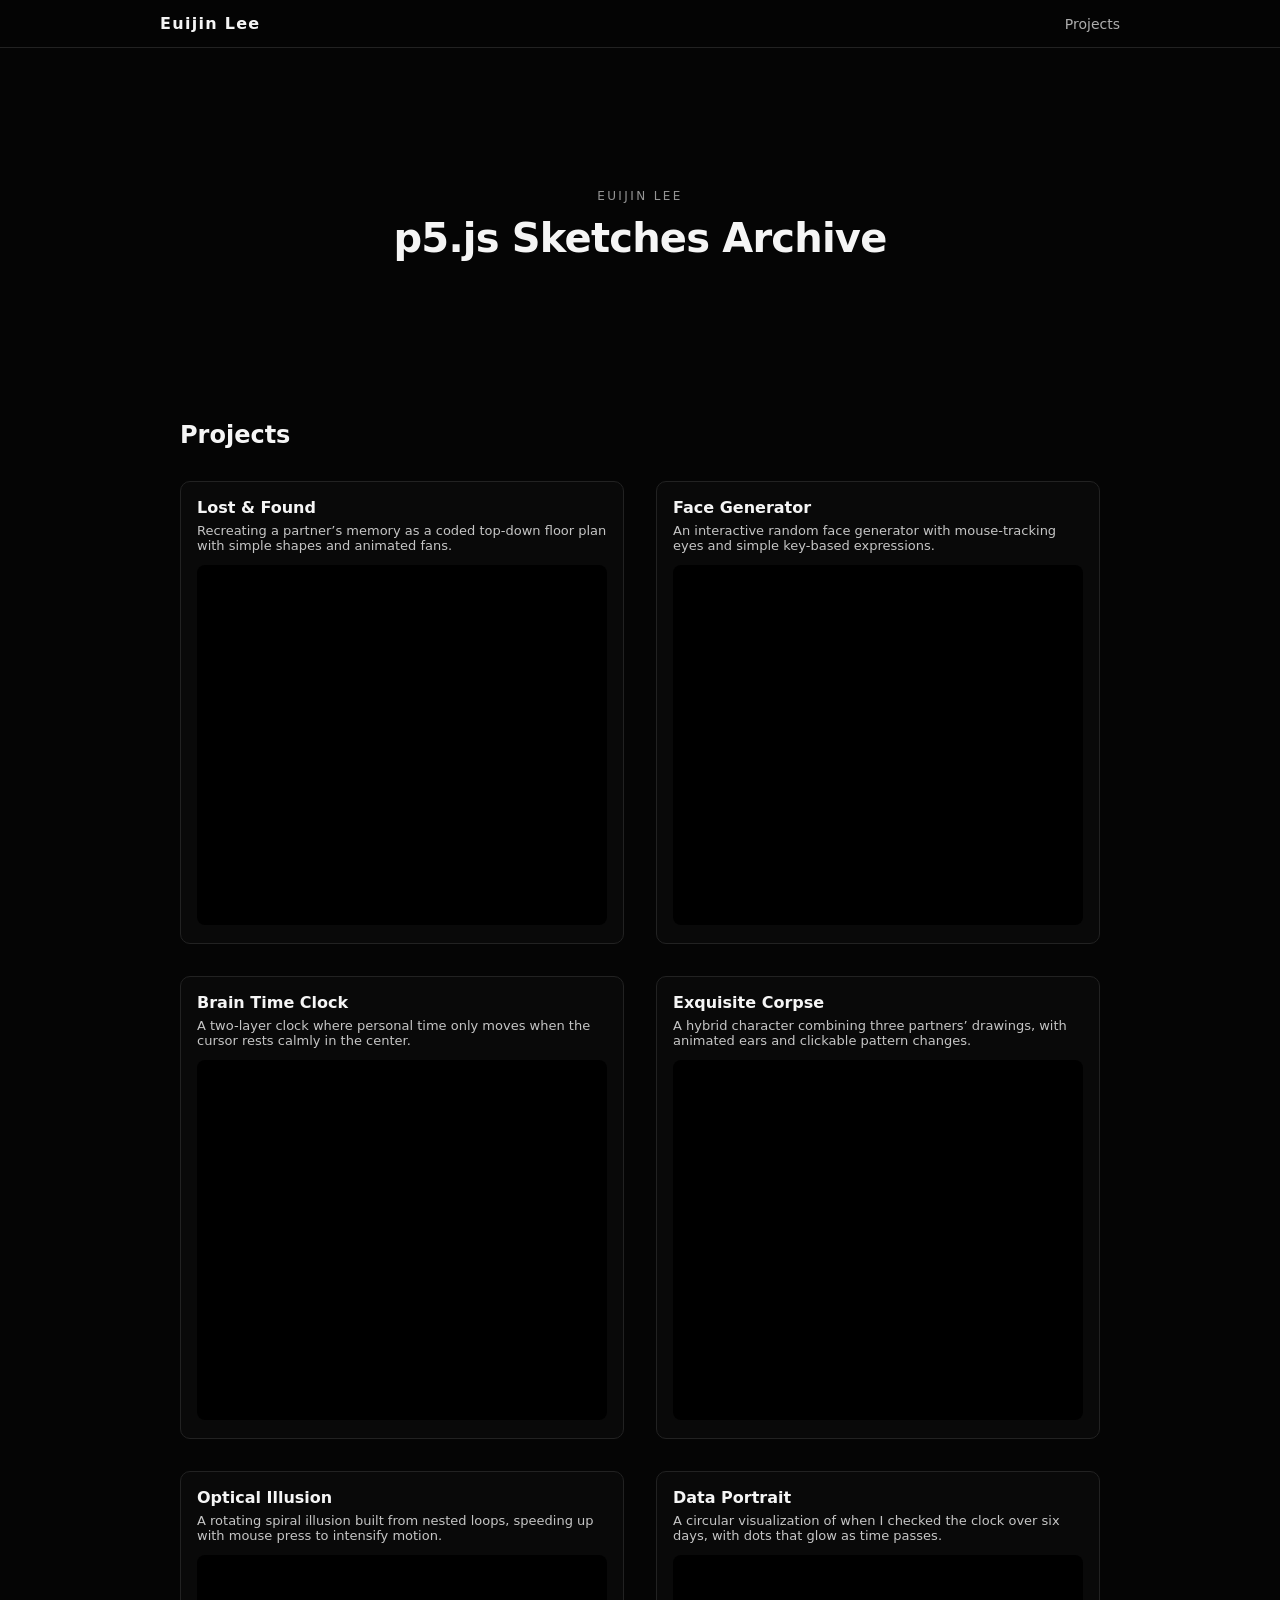
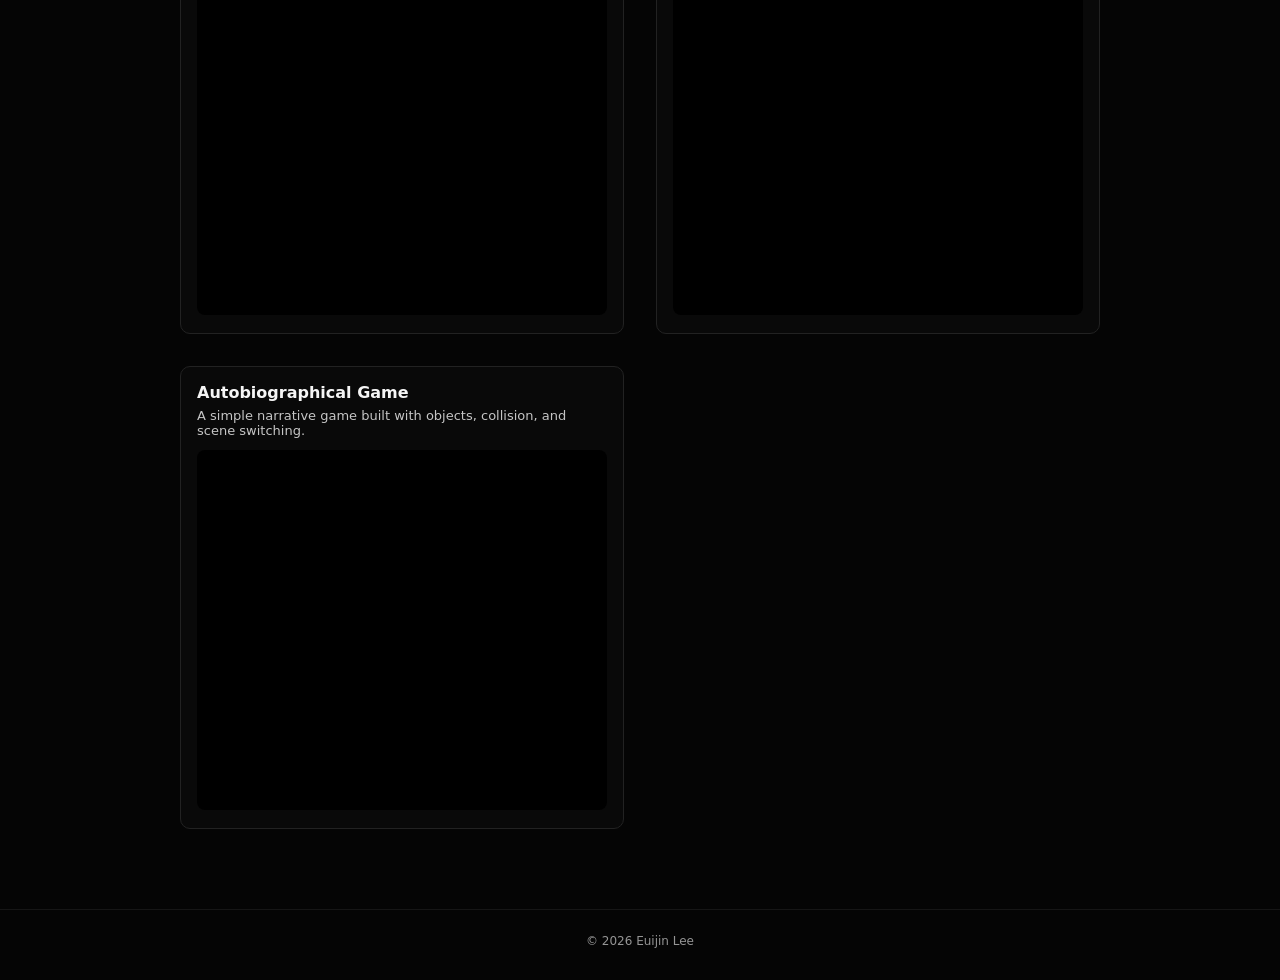
<file: index.html>
<!DOCTYPE html>
<html lang="en">
<head>
    <meta charset="UTF-8" />
    <meta name="viewport" content="width=device-width, initial-scale=1.0" />
    <title>p5.js Sketches | Euijin Lee</title>
    <link rel="stylesheet" href="styles.css" />

    <style>
        .project-card {
            cursor: pointer;
            position: relative;
        }

        .project-card iframe {
            pointer-events: auto;
            z-index: 5;
            position: relative;
        }

        .project-card::after {
            content: "";
            position: absolute;
            inset: 0;
            z-index: 1;
        }

        .sketch-embed {
            position: relative;
            z-index: 10;
        }

        .sketch-embed iframe {
            position: relative;
            z-index: 20;
        }
    </style>
</head>

<body>
    <!-- NAVIGATION -->
    <header class="top-nav">
        <div class="nav-inner">
            <div class="nav-logo">Euijin Lee</div>
            <nav class="nav-links">
                <a href="#projects">Projects</a>
            </nav>
        </div>
    </header>

    <main>
        <!-- HERO -->
        <section class="hero">
            <div class="hero-text">
                <p class="hero-label">Euijin Lee</p>
                <h1>p5.js Sketches Archive</h1>
            </div>
        </section>

        <!-- PROJECTS -->
        <section id="projects" class="section">
            <h2>Projects</h2>

            <div class="project-grid">

                <!-- PROJECT 1 -->
                <div class="project-card" data-link="project1.html">
                    
                    <h3>Lost & Found</h3>
                    <p>Recreating a partner’s memory as a coded top-down floor plan with simple shapes and animated fans.</p>
                    <div class="sketch-embed">
                        <iframe src="https://editor.p5js.org/leeeuij/full/jVUZoj_84"
                                width="100%" height="360" style="border:0;"></iframe>
                    </div>
                </div>

                <!-- PROJECT 2 -->
                <div class="project-card" data-link="project2.html">
                    
                    <h3>Face Generator</h3>
                    <p>An interactive random face generator with mouse-tracking eyes and simple key-based expressions.</p>
                    <div class="sketch-embed">
                        <iframe src="https://editor.p5js.org/leeeuij/full/nh2UfPcN7"
                                width="100%" height="360" style="border:0;"></iframe>
                    </div>
                </div>

                <!-- PROJECT 3 -->
                <div class="project-card" data-link="project3.html">
                    
                    <h3>Brain Time Clock</h3>
                    <p>A two-layer clock where personal time only moves when the cursor rests calmly in the center.</p>
                    <div class="sketch-embed">
                        <iframe src="https://editor.p5js.org/leeeuij/full/_El29lXCB"
                                width="100%" height="360" style="border:0;"></iframe>
                    </div>
                </div>

                <!-- PROJECT 4 -->
                <div class="project-card" data-link="project4.html">
                   
                    <h3>Exquisite Corpse</h3>
                    <p>A hybrid character combining three partners’ drawings, with animated ears and clickable pattern changes.</p>
                    <div class="sketch-embed">
                        <iframe src="https://editor.p5js.org/leeeuij/full/gsJTqck4U"
                                width="100%" height="360" style="border:0;"></iframe>
                    </div>
                </div>

                <!-- PROJECT 5 -->
                <div class="project-card" data-link="project5.html">
                    
                    <h3>Optical Illusion</h3>
                    <p>A rotating spiral illusion built from nested loops, speeding up with mouse press to intensify motion.</p>
                    <div class="sketch-embed">
                        <iframe src="https://editor.p5js.org/leeeuij/full/_M1pG_n-8"
                                width="100%" height="360" style="border:0;"></iframe>
                    </div>
                </div>

                <!-- PROJECT 6 -->
                <div class="project-card" data-link="project6.html">
                    
                    <h3>Data Portrait</h3>
                    <p>A circular visualization of when I checked the clock over six days, with dots that glow as time passes.</p>
                    <div class="sketch-embed">
                        <iframe src="https://editor.p5js.org/leeeuij/full/flRmSBU_j"
                                width="100%" height="360" style="border:0;"></iframe>
                    </div>
                </div>

                <!-- PROJECT 7 -->
                <div class="project-card" data-link="project7.html">
                    
                    <h3>Autobiographical Game</h3>
                    <p>A simple narrative game built with objects, collision, and scene switching.</p>
                    <div class="sketch-embed">
                        <iframe src="https://editor.p5js.org/leeeuij/full/vsJub7PW0"
                                width="100%" height="360" style="border:0;"></iframe>
                    </div>
                </div>

            </div>
        </section>

       
    </main>

    <!-- FOOTER -->
    <footer class="site-footer">
        <p>© 2026 Euijin Lee</p>
    </footer>

    <!-- Card click → navigate -->
    <script>
        document.querySelectorAll(".project-card").forEach(card => {
            card.addEventListener("click", e => {
                if (e.target.tagName === "IFRAME") return;
                const link = card.getAttribute("data-link");
                if (link) window.location.href = link;
            });
        });
    </script>

</body>
</html>
</file>
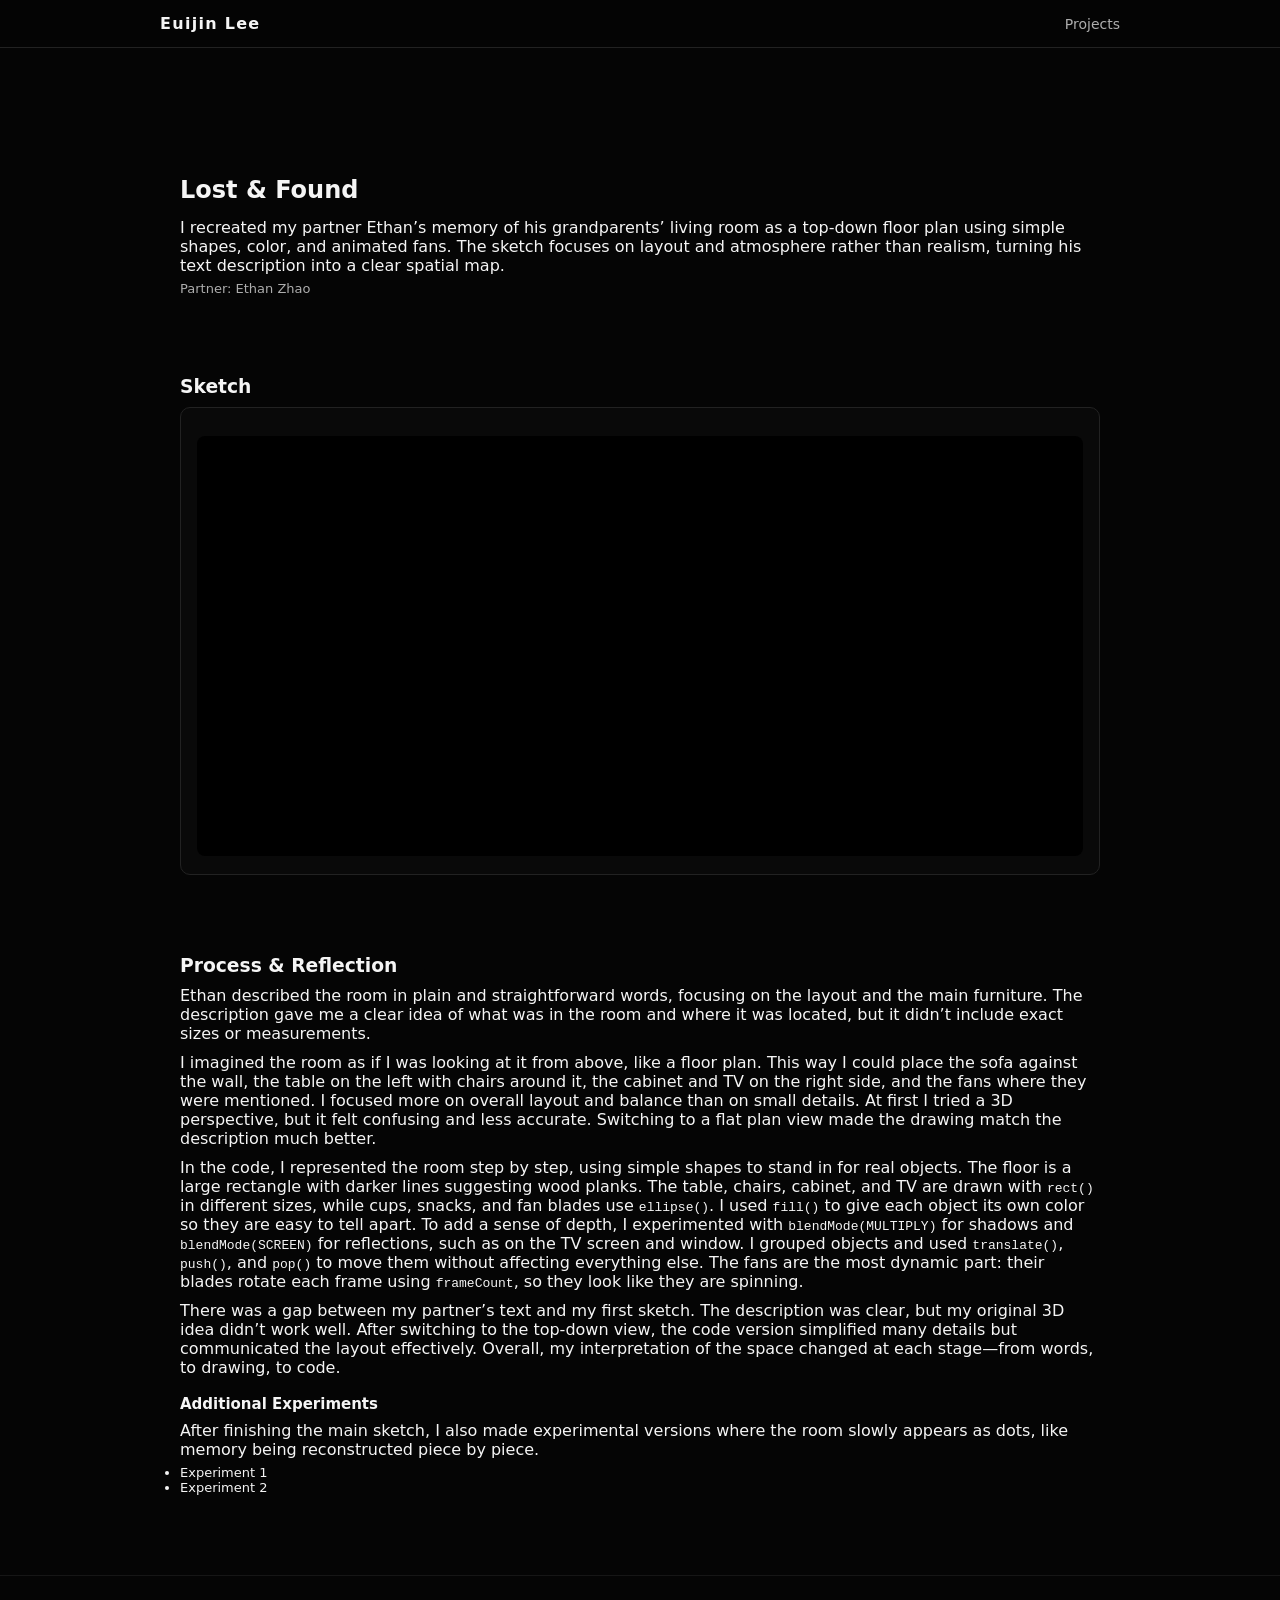
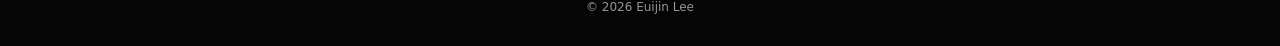
<file: project1.html>
<!DOCTYPE html>
<html lang="en">
<head>
    <meta charset="UTF-8" />
    <meta name="viewport" content="width=device-width, initial-scale=1.0" />
    <title>Lost & Found</title>
    <link rel="stylesheet" href="styles.css" />
</head>
<body>

<header class="top-nav">
    <div class="nav-inner">
        <div class="nav-logo"><a href="index.html">Euijin Lee</a></div>
        <nav class="nav-links">
            <a href="index.html#projects">Projects</a>
        </nav>
    </div>
</header>

<main style="max-width: 960px; margin: 0 auto; padding: 96px 20px 80px;">
    <section class="section">
        <h2>Lost &amp; Found</h2>
        <p style="margin-top: 10px;">
            I recreated my partner Ethan’s memory of his grandparents’ living room as a
            top-down floor plan using simple shapes, color, and animated fans.
            The sketch focuses on layout and atmosphere rather than realism,
            turning his text description into a clear spatial map.
        </p>
        <p style="margin-top: 6px; font-size: 13px; opacity: 0.7;">
            Partner: Ethan Zhao
        </p>
    </section>

    <section class="section">
        <h3>Sketch</h3>
        <div class="project-card" style="margin-top: 10px;">
            <div class="sketch-embed">
                <iframe
                    src="https://editor.p5js.org/leeeuij/full/jVUZoj_84"
                    width="100%"
                    height="420"
                    style="border:0;"
                    loading="lazy"
                ></iframe>
            </div>
        </div>
    </section>

    <section class="section">
        <h3>Process &amp; Reflection</h3>
        <p style="margin-top: 10px;">
            Ethan described the room in plain and straightforward words, focusing on the
            layout and the main furniture. The description gave me a clear idea of what
            was in the room and where it was located, but it didn’t include exact sizes
            or measurements.
        </p>
        <p style="margin-top: 10px;">
            I imagined the room as if I was looking at it from above, like a floor plan.
            This way I could place the sofa against the wall, the table on the left with
            chairs around it, the cabinet and TV on the right side, and the fans where
            they were mentioned. I focused more on overall layout and balance than on
            small details. At first I tried a 3D perspective, but it felt confusing and
            less accurate. Switching to a flat plan view made the drawing match the
            description much better.
        </p>
        <p style="margin-top: 10px;">
            In the code, I represented the room step by step, using simple shapes to
            stand in for real objects. The floor is a large rectangle with darker lines
            suggesting wood planks. The table, chairs, cabinet, and TV are drawn with
            <code>rect()</code> in different sizes, while cups, snacks, and fan blades use
            <code>ellipse()</code>. I used <code>fill()</code> to give each object its own
            color so they are easy to tell apart. To add a sense of depth, I experimented
            with <code>blendMode(MULTIPLY)</code> for shadows and
            <code>blendMode(SCREEN)</code> for reflections, such as on the TV screen and
            window. I grouped objects and used <code>translate()</code>, <code>push()</code>,
            and <code>pop()</code> to move them without affecting everything else. The fans
            are the most dynamic part: their blades rotate each frame using
            <code>frameCount</code>, so they look like they are spinning.
        </p>
        <p style="margin-top: 10px;">
            There was a gap between my partner’s text and my first sketch. The description
            was clear, but my original 3D idea didn’t work well. After switching to the
            top-down view, the code version simplified many details but communicated the
            layout effectively. Overall, my interpretation of the space changed at each
            stage—from words, to drawing, to code.
        </p>

        <h4 style="margin-top: 18px; font-size: 15px;">Additional Experiments</h4>
        <p style="margin-top: 8px;">
            After finishing the main sketch, I also made experimental versions where the
            room slowly appears as dots, like memory being reconstructed piece by piece.
        </p>
        <ul style="margin-top: 6px; font-size: 13px;">
            <li><a href="https://editor.p5js.org/leeeuij/sketches/uUq1wEbRc" target="_blank">Experiment 1</a></li>
            <li><a href="https://editor.p5js.org/leeeuij/sketches/yrrDZEitI" target="_blank">Experiment 2</a></li>
        </ul>
    </section>
</main>

<footer class="site-footer">
    <p>© 2026 Euijin Lee</p>
</footer>
</body>
</html>
</file>
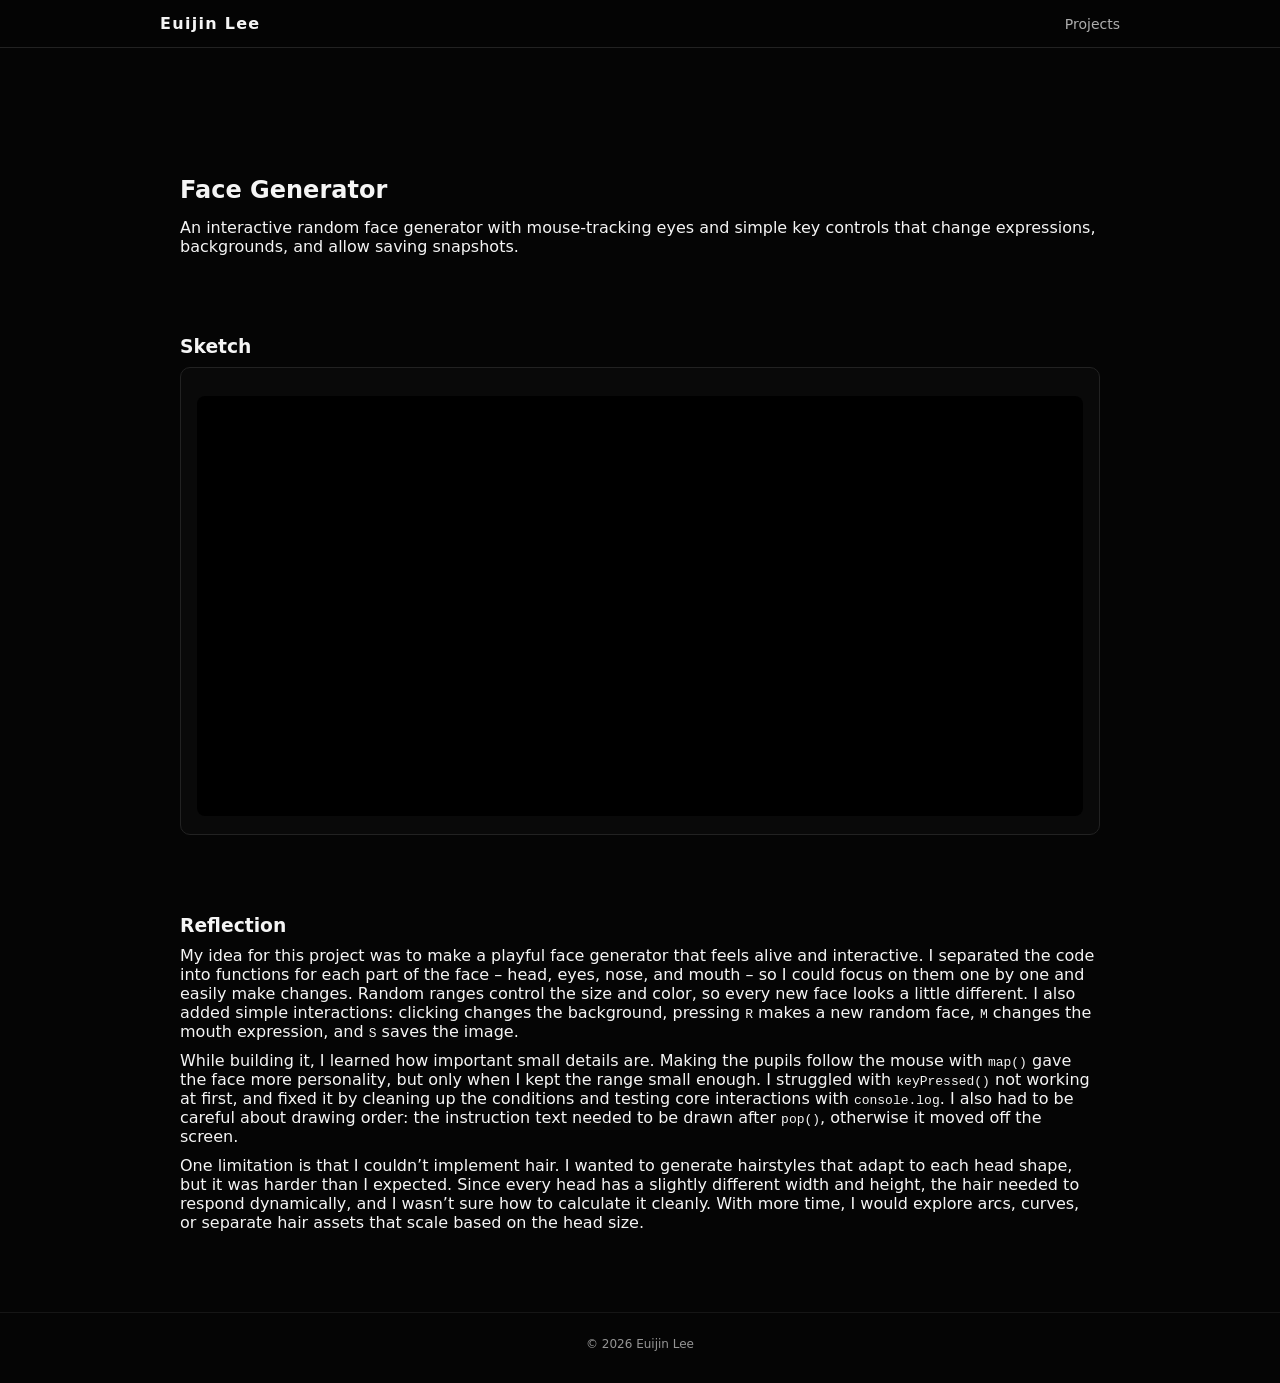
<file: project2.html>
<!DOCTYPE html>
<html lang="en">
<head>
    <meta charset="UTF-8" />
    <meta name="viewport" content="width=device-width, initial-scale=1.0" />
    <title>Face Generator</title>
    <link rel="stylesheet" href="styles.css" />
</head>
<body>

<header class="top-nav">
    <div class="nav-inner">
        <div class="nav-logo"><a href="index.html">Euijin Lee</a></div>
        <nav class="nav-links">
            <a href="index.html#projects">Projects</a>
            
        </nav>
    </div>
</header>

<main style="max-width: 960px; margin: 0 auto; padding: 96px 20px 80px;">
    <section class="section">
        <h2>Face Generator</h2>
     
        <p style="margin-top: 10px;">
            An interactive random face generator with mouse-tracking eyes and simple key
            controls that change expressions, backgrounds, and allow saving snapshots.
        </p>
    </section>

    <section class="section">
        <h3>Sketch</h3>
        <div class="project-card" style="margin-top: 10px;">
            <div class="sketch-embed">
                <iframe
                    src="https://editor.p5js.org/leeeuij/full/nh2UfPcN7"
                    width="100%"
                    height="420"
                    style="border:0;"
                    loading="lazy"
                ></iframe>
            </div>
        </div>
    </section>

    <section class="section">
        <h3>Reflection</h3>
        <p style="margin-top: 10px;">
            My idea for this project was to make a playful face generator that feels alive
            and interactive. I separated the code into functions for each part of the face
            – head, eyes, nose, and mouth – so I could focus on them one by one and easily
            make changes. Random ranges control the size and color, so every new face looks
            a little different. I also added simple interactions: clicking changes the
            background, pressing <code>R</code> makes a new random face, <code>M</code>
            changes the mouth expression, and <code>S</code> saves the image.
        </p>
        <p style="margin-top: 10px;">
            While building it, I learned how important small details are. Making the pupils
            follow the mouse with <code>map()</code> gave the face more personality, but
            only when I kept the range small enough. I struggled with
            <code>keyPressed()</code> not working at first, and fixed it by cleaning up the
            conditions and testing core interactions with <code>console.log</code>. I also
            had to be careful about drawing order: the instruction text needed to be drawn
            after <code>pop()</code>, otherwise it moved off the screen.
        </p>
        <p style="margin-top: 10px;">
            One limitation is that I couldn’t implement hair. I wanted to generate
            hairstyles that adapt to each head shape, but it was harder than I expected.
            Since every head has a slightly different width and height, the hair needed to
            respond dynamically, and I wasn’t sure how to calculate it cleanly. With more
            time, I would explore arcs, curves, or separate hair assets that scale based on
            the head size.
        </p>
    </section>
</main>

<footer class="site-footer">
    <p>© 2026 Euijin Lee</p>
</footer>
</body>
</html>
</file>
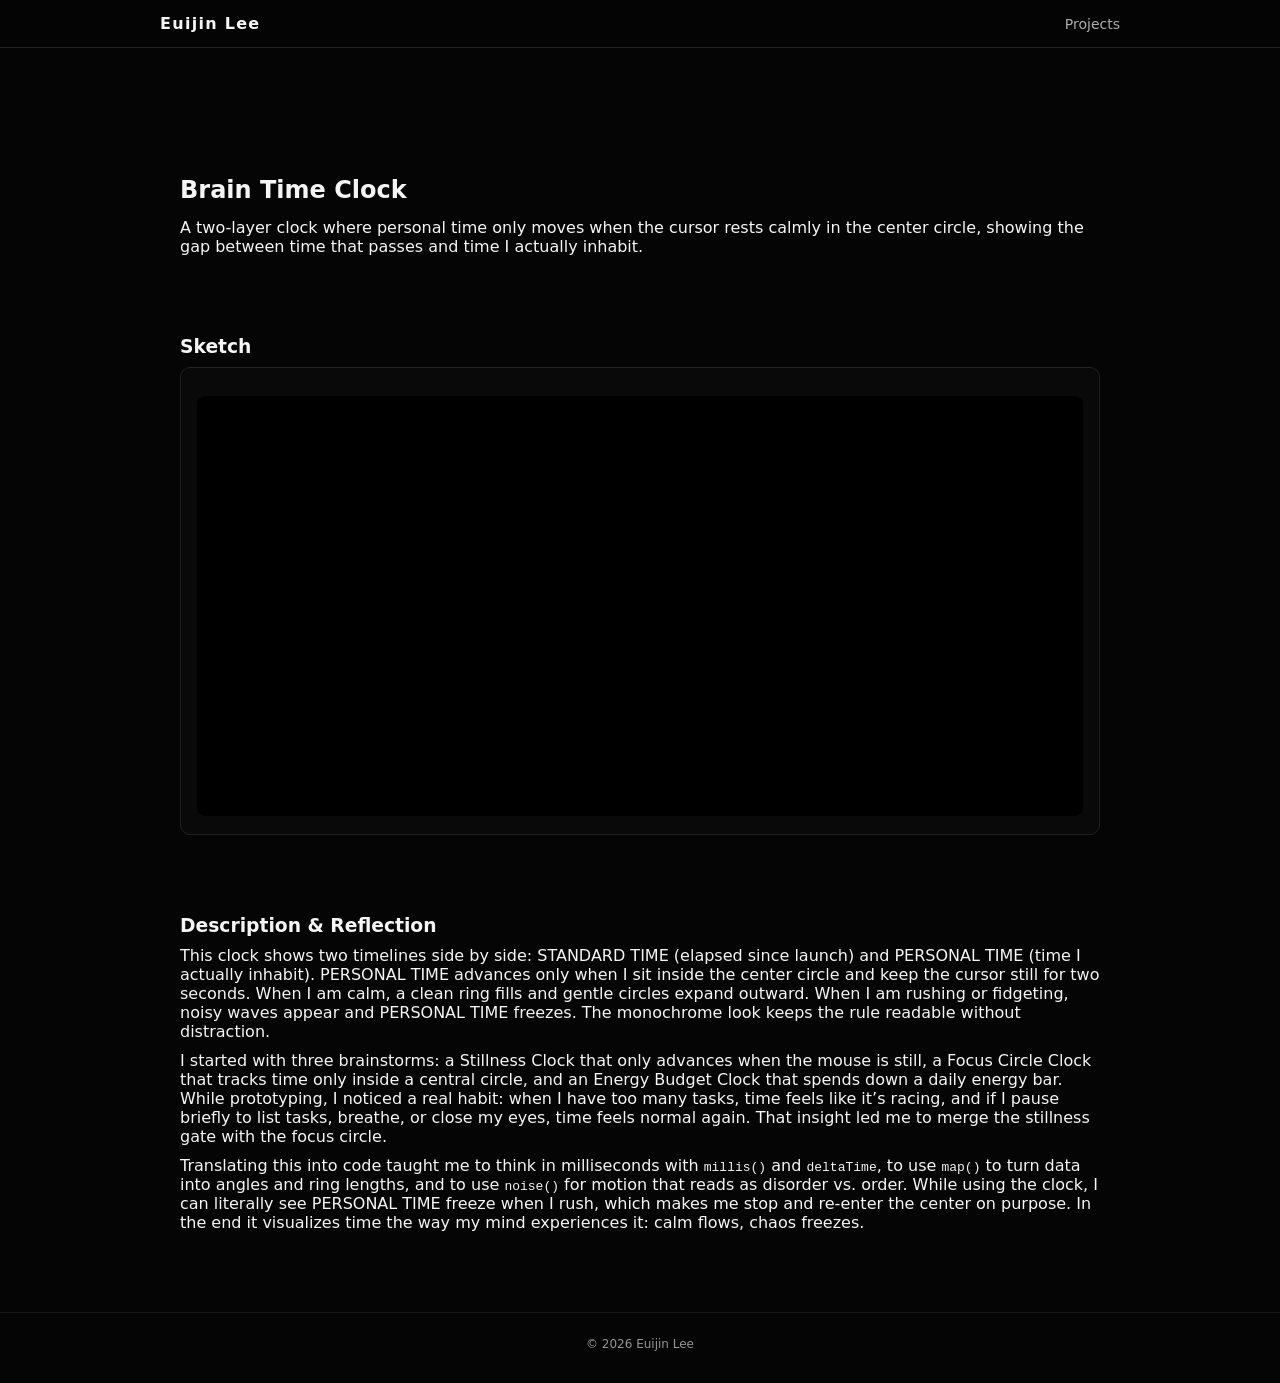
<file: project3.html>
<!DOCTYPE html>
<html lang="en">
<head>
    <meta charset="UTF-8" />
    <meta name="viewport" content="width=device-width, initial-scale=1.0" />
    <title>Brain Time Clock</title>
    <link rel="stylesheet" href="styles.css" />
</head>
<body>

<header class="top-nav">
    <div class="nav-inner">
        <div class="nav-logo"><a href="index.html">Euijin Lee</a></div>
        <nav class="nav-links">
            <a href="index.html#projects">Projects</a>
            
        </nav>
    </div>
</header>

<main style="max-width: 960px; margin: 0 auto; padding: 96px 20px 80px;">
    <section class="section">
        <h2>Brain Time Clock</h2>
        <p style="margin-top: 10px;">
            A two-layer clock where personal time only moves when the cursor rests calmly
            in the center circle, showing the gap between time that passes and time I
            actually inhabit.
        </p>
    </section>

    <section class="section">
        <h3>Sketch</h3>
        <div class="project-card" style="margin-top: 10px;">
            <div class="sketch-embed">
                <iframe
                    src="https://editor.p5js.org/leeeuij/full/_El29lXCB"
                    width="100%"
                    height="420"
                    style="border:0;"
                    loading="lazy"
                ></iframe>
            </div>
        </div>
    </section>

    <section class="section">
        <h3>Description &amp; Reflection</h3>
        <p style="margin-top: 10px;">
            This clock shows two timelines side by side: STANDARD TIME (elapsed since
            launch) and PERSONAL TIME (time I actually inhabit). PERSONAL TIME advances
            only when I sit inside the center circle and keep the cursor still for two
            seconds. When I am calm, a clean ring fills and gentle circles expand outward.
            When I am rushing or fidgeting, noisy waves appear and PERSONAL TIME freezes.
            The monochrome look keeps the rule readable without distraction.
        </p>
        <p style="margin-top: 10px;">
            I started with three brainstorms: a Stillness Clock that only advances when the
            mouse is still, a Focus Circle Clock that tracks time only inside a central
            circle, and an Energy Budget Clock that spends down a daily energy bar. While
            prototyping, I noticed a real habit: when I have too many tasks, time feels
            like it’s racing, and if I pause briefly to list tasks, breathe, or close my
            eyes, time feels normal again. That insight led me to merge the stillness gate
            with the focus circle.
        </p>
        <p style="margin-top: 10px;">
            Translating this into code taught me to think in milliseconds with
            <code>millis()</code> and <code>deltaTime</code>, to use <code>map()</code> to
            turn data into angles and ring lengths, and to use <code>noise()</code> for
            motion that reads as disorder vs. order. While using the clock, I can literally
            see PERSONAL TIME freeze when I rush, which makes me stop and re-enter the
            center on purpose. In the end it visualizes time the way my mind experiences
            it: calm flows, chaos freezes.
        </p>
    </section>
</main>

<footer class="site-footer">
    <p>© 2026 Euijin Lee</p>
</footer>
</body>
</html>
</file>
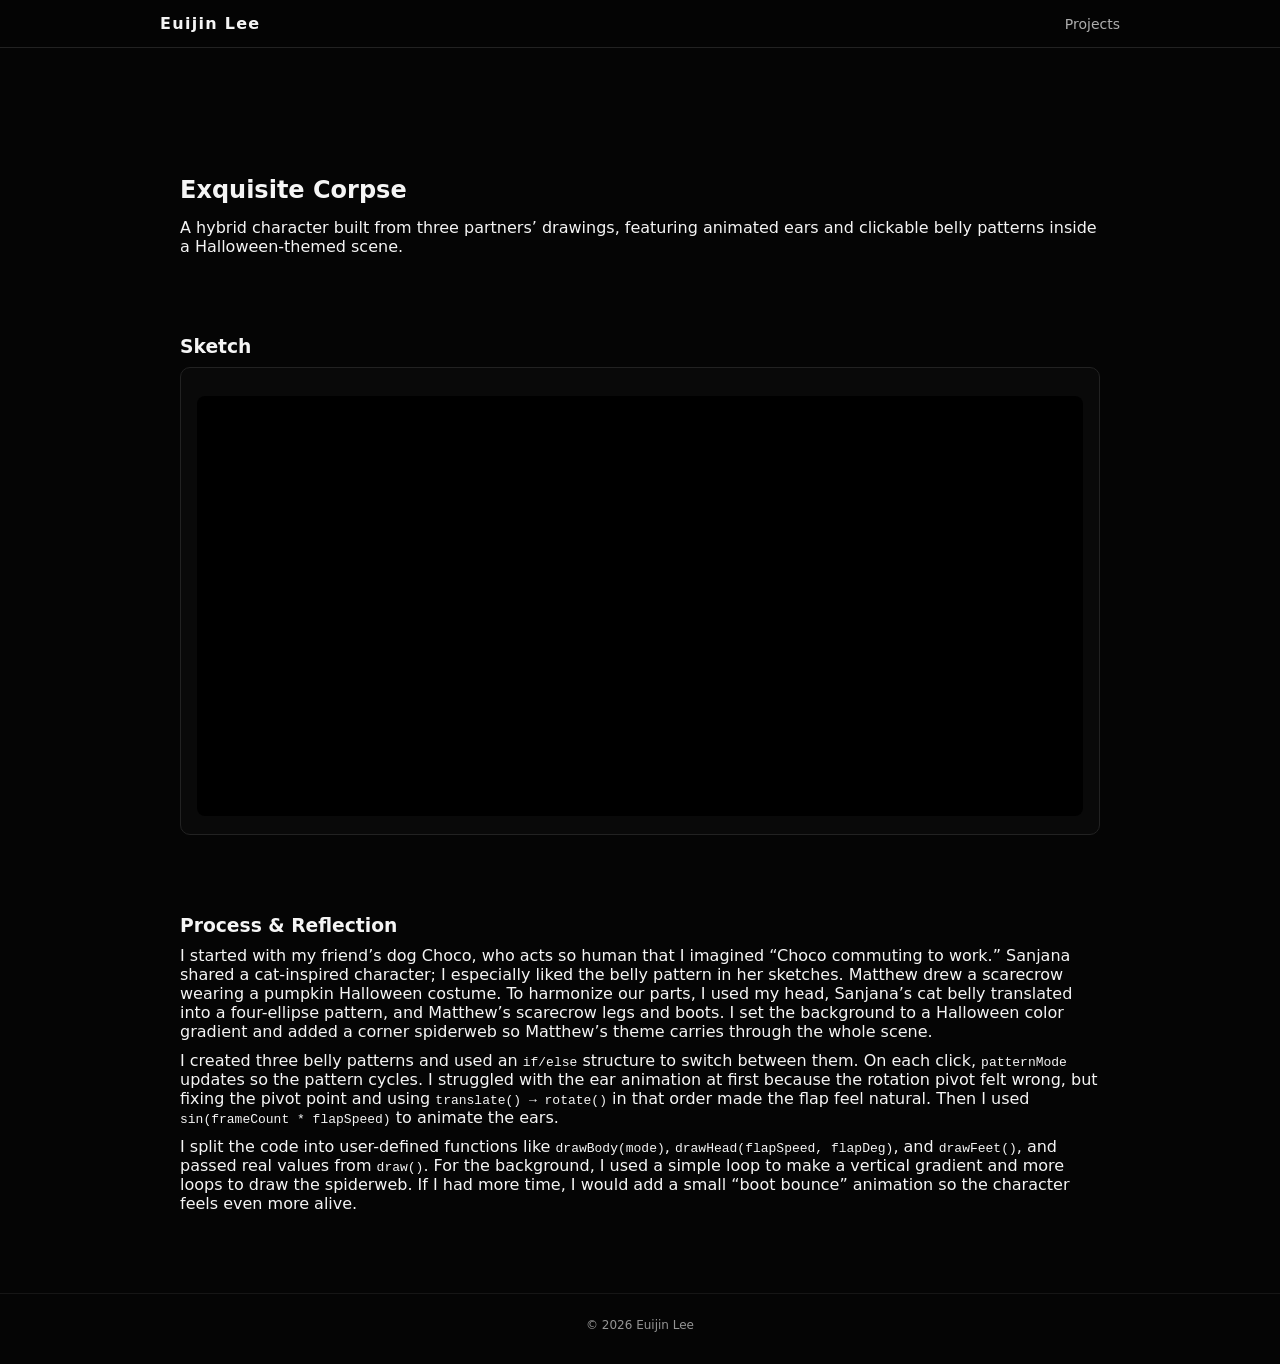
<file: project4.html>
<!DOCTYPE html>
<html lang="en">
<head>
    <meta charset="UTF-8" />
    <meta name="viewport" content="width=device-width, initial-scale=1.0" />
    <title>Exquisite Corpse</title>
    <link rel="stylesheet" href="styles.css" />
</head>
<body>

<header class="top-nav">
    <div class="nav-inner">
        <div class="nav-logo"><a href="index.html">Euijin Lee</a></div>
        <nav class="nav-links">
            <a href="index.html#projects">Projects</a>
    
        </nav>
    </div>
</header>

<main style="max-width: 960px; margin: 0 auto; padding: 96px 20px 80px;">
    <section class="section">
        <h2>Exquisite Corpse</h2>
        <p style="margin-top: 10px;">
            A hybrid character built from three partners’ drawings, featuring animated ears
            and clickable belly patterns inside a Halloween-themed scene.
        </p>
    </section>

    <section class="section">
        <h3>Sketch</h3>
        <div class="project-card" style="margin-top: 10px;">
            <div class="sketch-embed">
                <iframe
                    src="https://editor.p5js.org/leeeuij/full/gsJTqck4U"
                    width="100%"
                    height="420"
                    style="border:0;"
                    loading="lazy"
                ></iframe>
            </div>
        </div>
    </section>

    <section class="section">
        <h3>Process &amp; Reflection</h3>
        <p style="margin-top: 10px;">
            I started with my friend’s dog Choco, who acts so human that I imagined
            “Choco commuting to work.” Sanjana shared a cat-inspired character; I especially
            liked the belly pattern in her sketches. Matthew drew a scarecrow wearing a
            pumpkin Halloween costume. To harmonize our parts, I used my head, Sanjana’s
            cat belly translated into a four-ellipse pattern, and Matthew’s scarecrow legs
            and boots. I set the background to a Halloween color gradient and added a
            corner spiderweb so Matthew’s theme carries through the whole scene.
        </p>
        <p style="margin-top: 10px;">
            I created three belly patterns and used an <code>if/else</code> structure to
            switch between them. On each click, <code>patternMode</code> updates so the
            pattern cycles. I struggled with the ear animation at first because the
            rotation pivot felt wrong, but fixing the pivot point and using
            <code>translate() → rotate()</code> in that order made the flap feel natural.
            Then I used <code>sin(frameCount * flapSpeed)</code> to animate the ears.
        </p>
        <p style="margin-top: 10px;">
            I split the code into user-defined functions like
            <code>drawBody(mode)</code>, <code>drawHead(flapSpeed, flapDeg)</code>, and
            <code>drawFeet()</code>, and passed real values from <code>draw()</code>.
            For the background, I used a simple loop to make a vertical gradient and more
            loops to draw the spiderweb. If I had more time, I would add a small “boot
            bounce” animation so the character feels even more alive.
        </p>
    </section>
</main>

<footer class="site-footer">
    <p>© 2026 Euijin Lee</p>
</footer>
</body>
</html>
</file>
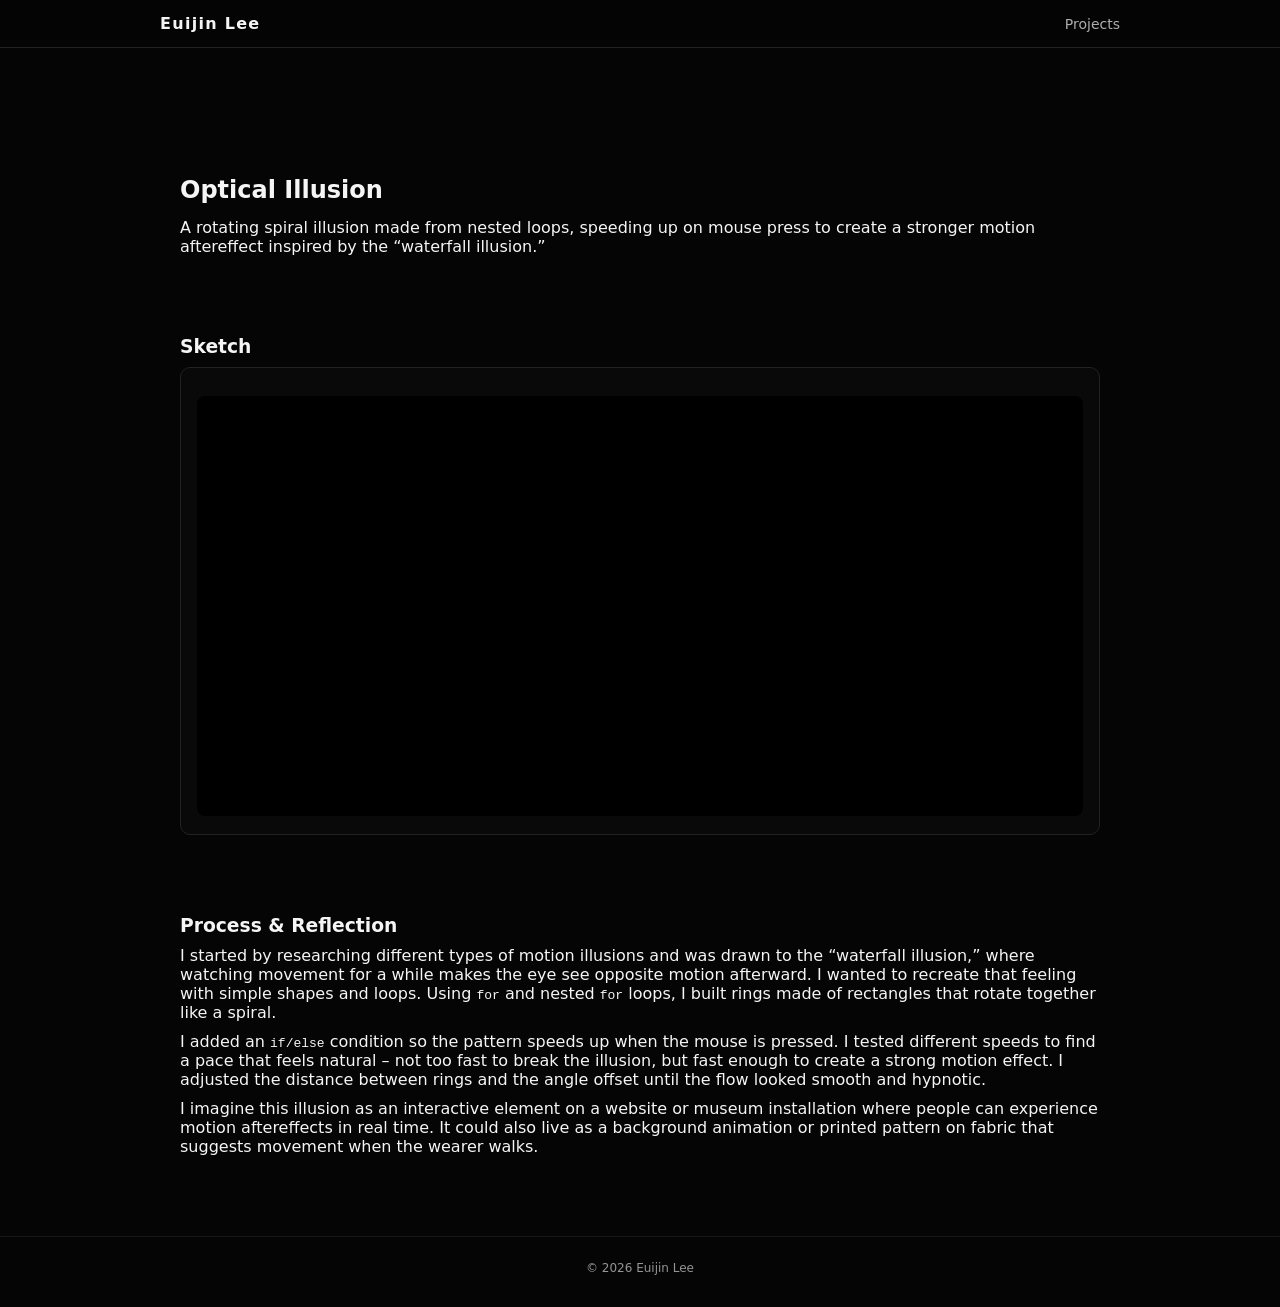
<file: project5.html>
<!DOCTYPE html>
<html lang="en">
<head>
    <meta charset="UTF-8" />
    <meta name="viewport" content="width=device-width, initial-scale=1.0" />
    <title>Optical Illusion</title>
    <link rel="stylesheet" href="styles.css" />
</head>
<body>

<header class="top-nav">
    <div class="nav-inner">
        <div class="nav-logo"><a href="index.html">Euijin Lee</a></div>
        <nav class="nav-links">
            <a href="index.html#projects">Projects</a>
           
        </nav>
    </div>
</header>

<main style="max-width: 960px; margin: 0 auto; padding: 96px 20px 80px;">
    <section class="section">
        <h2>Optical Illusion</h2>
        <p style="margin-top: 10px;">
            A rotating spiral illusion made from nested loops, speeding up on mouse press
            to create a stronger motion aftereffect inspired by the “waterfall illusion.”
        </p>
    </section>

    <section class="section">
        <h3>Sketch</h3>
        <div class="project-card" style="margin-top: 10px;">
            <div class="sketch-embed">
                <iframe
                    src="https://editor.p5js.org/leeeuij/full/_M1pG_n-8"
                    width="100%"
                    height="420"
                    style="border:0;"
                    loading="lazy"
                ></iframe>
            </div>
        </div>
    </section>

    <section class="section">
        <h3>Process &amp; Reflection</h3>
        <p style="margin-top: 10px;">
            I started by researching different types of motion illusions and was drawn to
            the “waterfall illusion,” where watching movement for a while makes the eye
            see opposite motion afterward. I wanted to recreate that feeling with simple
            shapes and loops. Using <code>for</code> and nested <code>for</code> loops, I
            built rings made of rectangles that rotate together like a spiral.
        </p>
        <p style="margin-top: 10px;">
            I added an <code>if/else</code> condition so the pattern speeds up when the
            mouse is pressed. I tested different speeds to find a pace that feels natural
            – not too fast to break the illusion, but fast enough to create a strong motion
            effect. I adjusted the distance between rings and the angle offset until the
            flow looked smooth and hypnotic.
        </p>
        <p style="margin-top: 10px;">
            I imagine this illusion as an interactive element on a website or museum
            installation where people can experience motion aftereffects in real time. It
            could also live as a background animation or printed pattern on fabric that
            suggests movement when the wearer walks.
        </p>
    </section>
</main>

<footer class="site-footer">
    <p>© 2026 Euijin Lee</p>
</footer>
</body>
</html>
</file>
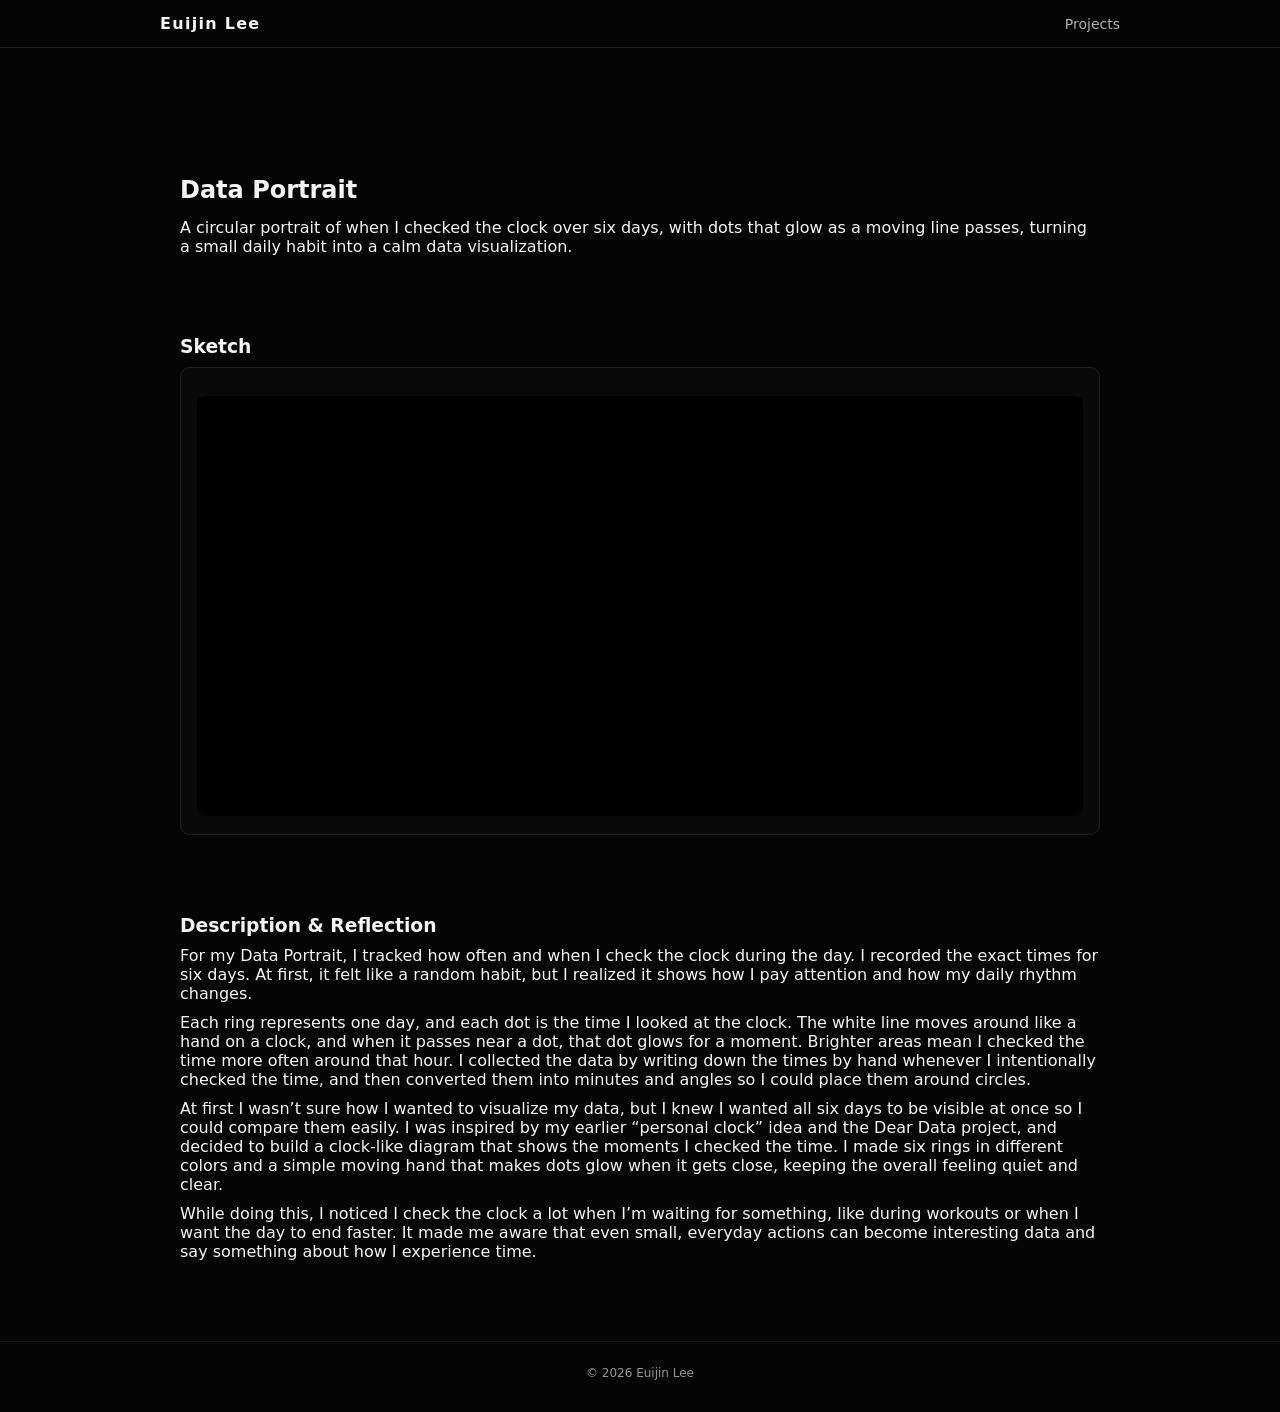
<file: project6.html>
<!DOCTYPE html>
<html lang="en">
<head>
    <meta charset="UTF-8" />
    <meta name="viewport" content="width=device-width, initial-scale=1.0" />
    <title>Data Portrait</title>
    <link rel="stylesheet" href="styles.css" />
</head>
<body>

<header class="top-nav">
    <div class="nav-inner">
        <div class="nav-logo"><a href="index.html">Euijin Lee</a></div>
        <nav class="nav-links">
            <a href="index.html#projects">Projects</a>
        
        </nav>
    </div>
</header>

<main style="max-width: 960px; margin: 0 auto; padding: 96px 20px 80px;">
    <section class="section">
        <h2>Data Portrait</h2>
        <p style="margin-top: 10px;">
            A circular portrait of when I checked the clock over six days, with dots that
            glow as a moving line passes, turning a small daily habit into a calm data
            visualization.
        </p>
    </section>

    <section class="section">
        <h3>Sketch</h3>
        <div class="project-card" style="margin-top: 10px;">
            <div class="sketch-embed">
                <iframe
                    src="https://editor.p5js.org/leeeuij/full/flRmSBU_j"
                    width="100%"
                    height="420"
                    style="border:0;"
                    loading="lazy"
                ></iframe>
            </div>
        </div>
    </section>

    <section class="section">
        <h3>Description &amp; Reflection</h3>
        <p style="margin-top: 10px;">
            For my Data Portrait, I tracked how often and when I check the clock during the
            day. I recorded the exact times for six days. At first, it felt like a random
            habit, but I realized it shows how I pay attention and how my daily rhythm
            changes.
        </p>
        <p style="margin-top: 10px;">
            Each ring represents one day, and each dot is the time I looked at the clock.
            The white line moves around like a hand on a clock, and when it passes near a
            dot, that dot glows for a moment. Brighter areas mean I checked the time more
            often around that hour. I collected the data by writing down the times by hand
            whenever I intentionally checked the time, and then converted them into minutes
            and angles so I could place them around circles.
        </p>
        <p style="margin-top: 10px;">
            At first I wasn’t sure how I wanted to visualize my data, but I knew I wanted
            all six days to be visible at once so I could compare them easily. I was
            inspired by my earlier “personal clock” idea and the Dear Data project, and
            decided to build a clock-like diagram that shows the moments I checked the time.
            I made six rings in different colors and a simple moving hand that makes dots
            glow when it gets close, keeping the overall feeling quiet and clear.
        </p>
        <p style="margin-top: 10px;">
            While doing this, I noticed I check the clock a lot when I’m waiting for
            something, like during workouts or when I want the day to end faster. It made
            me aware that even small, everyday actions can become interesting data and say
            something about how I experience time.
        </p>
    </section>
</main>

<footer class="site-footer">
    <p>© 2026 Euijin Lee</p>
</footer>
</body>
</html>
</file>
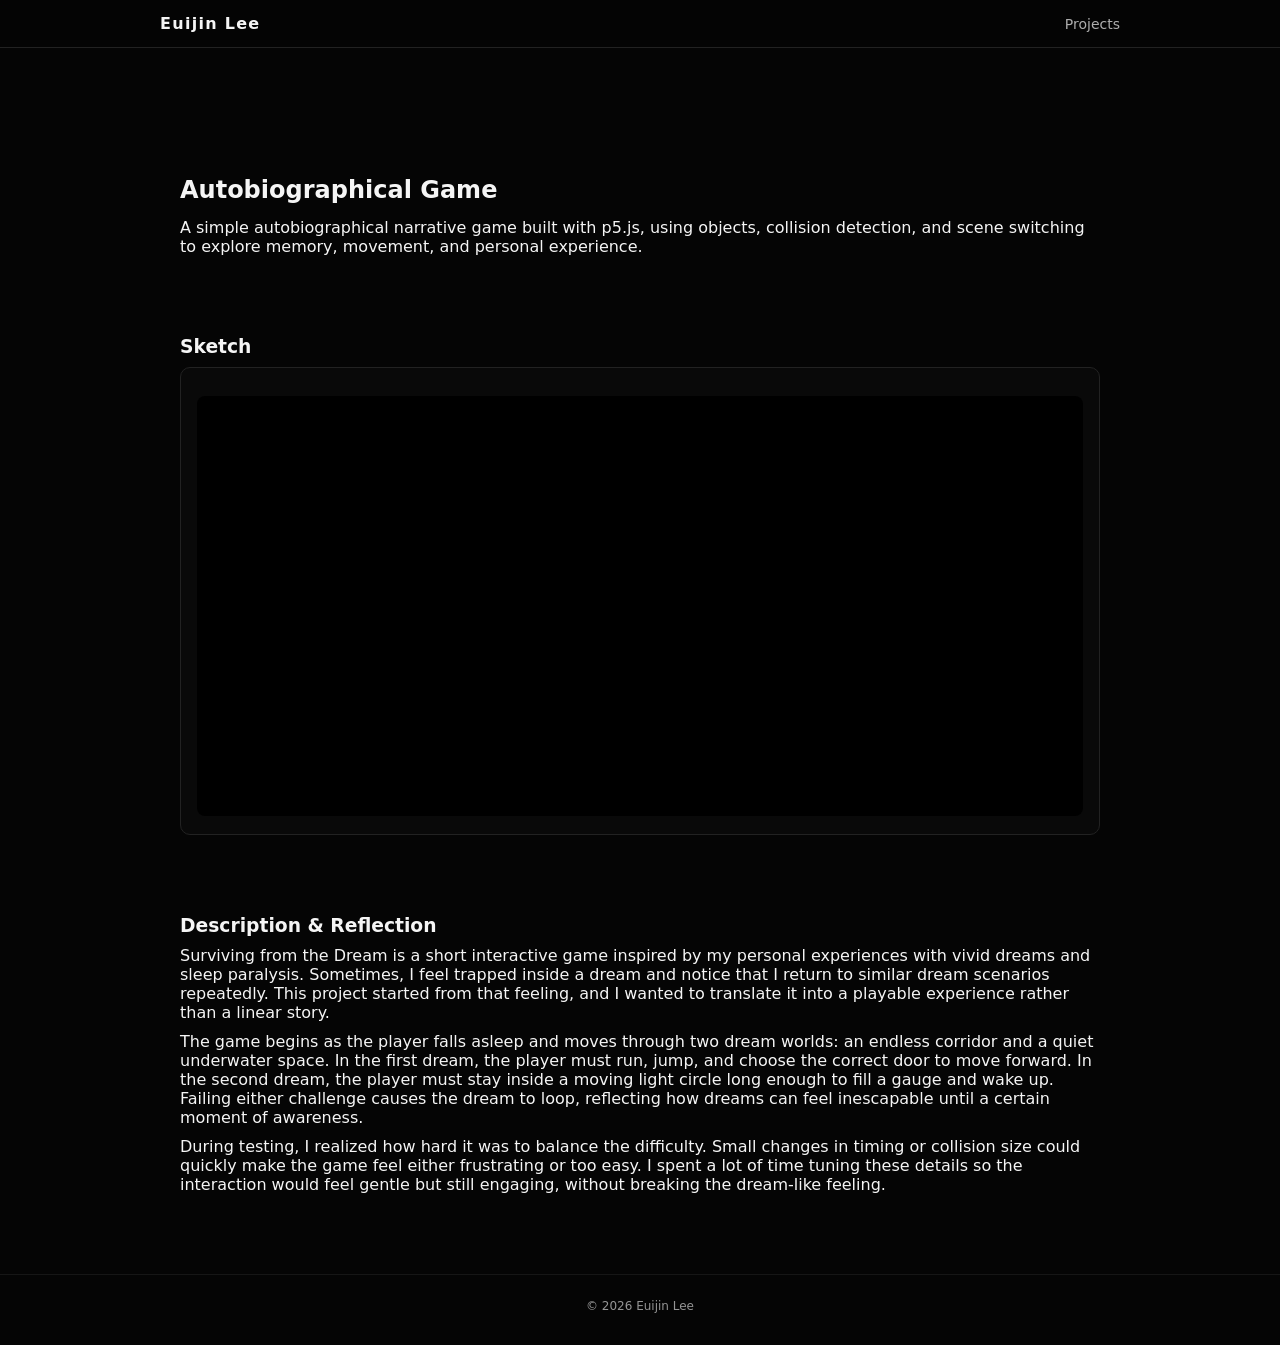
<file: project7.html>
<!DOCTYPE html>
<html lang="en">
<head>
    <meta charset="UTF-8" />
    <meta name="viewport" content="width=device-width, initial-scale=1.0" />
    <title>Autobiographical Game</title>
    <link rel="stylesheet" href="styles.css" />
</head>
<body>

<header class="top-nav">
    <div class="nav-inner">
        <div class="nav-logo"><a href="index.html">Euijin Lee</a></div>
        <nav class="nav-links">
            <a href="index.html#projects">Projects</a>
          
        </nav>
    </div>
</header>

<main style="max-width: 960px; margin: 0 auto; padding: 96px 20px 80px;">
    <section class="section">
        <h2>Autobiographical Game</h2>
        <p style="margin-top: 10px;">
            A simple autobiographical narrative game built with p5.js, using
            objects, collision detection, and scene switching to explore
            memory, movement, and personal experience.
        </p>
    </section>

    <section class="section">
        <h3>Sketch</h3>
        <div class="project-card" style="margin-top: 10px;">
            <div class="sketch-embed">
                <iframe
                    src="https://editor.p5js.org/leeeuij/full/vsJub7PW0"
                    width="100%"
                    height="420"
                    style="border:0;"
                    loading="lazy"
                ></iframe>
            </div>
        </div>
    </section>

    <section class="section">
        <h3>Description &amp; Reflection</h3>
        <p style="margin-top: 10px;">
            Surviving from the Dream is a short interactive game inspired by my personal experiences with vivid dreams and sleep paralysis. Sometimes, I feel trapped inside a dream and notice that I return to similar dream scenarios repeatedly. This project started from that feeling, and I wanted to translate it into a playable experience rather than a linear story.

        </p>

        <p style="margin-top: 10px;">
            The game begins as the player falls asleep and moves through two dream worlds: an endless corridor and a quiet underwater space. In the first dream, the player must run, jump, and choose the correct door to move forward. In the second dream, the player must stay inside a moving light circle long enough to fill a gauge and wake up. Failing either challenge causes the dream to loop, reflecting how dreams can feel inescapable until a certain moment of awareness.
        </p>

        <p style="margin-top: 10px;">
            During testing, I realized how hard it was to balance the difficulty. Small changes in timing or collision size could quickly make the game feel either frustrating or too easy. I spent a lot of time tuning these details so the interaction would feel gentle but still engaging, without breaking the dream-like feeling.
        </p>

    </section>
</main>

<footer class="site-footer">
    <p>© 2026 Euijin Lee</p>
</footer>
</body>
</html>
</file>
<file: styles.css>
* {
    margin: 0;
    padding: 0;
    box-sizing: border-box;
}

/* BASE */
body {
    font-family: system-ui, -apple-system, BlinkMacSystemFont, "Segoe UI", sans-serif;
    background: #050505;
    color: #f5f5f5;
}

a {
    color: inherit;
    text-decoration: none;
}

/* MAIN LAYOUT */
main {
    max-width: 960px;
    margin: 0 auto;
    padding: 96px 20px 80px;
}

/* NAVIGATION */
.top-nav {
    position: fixed;
    top: 0;
    width: 100%;
    padding: 14px 20px;
    background: rgba(5, 5, 5, 0.95);
    border-bottom: 1px solid #222;
    z-index: 10;
}

.nav-inner {
    max-width: 960px;
    margin: 0 auto;
    display: flex;
    align-items: center;
    justify-content: space-between;
}

.nav-logo {
    font-size: 16px;
    font-weight: 600;
    letter-spacing: 0.08em;
}

.nav-links {
    display: flex;
    gap: 20px;
}

.nav-links a {
    opacity: 0.7;
    font-size: 14px;
}

.nav-links a:hover {
    opacity: 1;
}

/* HERO */
.hero {
    height: 25vh;
    min-height: 50px;
    display: flex;
    align-items: center;
    justify-content: center;
    margin-top: 20px; /* offset for fixed nav */
    text-align: center;
}

.hero-label {
    font-size: 12px;
    text-transform: uppercase;
    letter-spacing: 0.2em;
    opacity: 0.6;
    margin-bottom: 12px;
}

.hero-text h1 {
    font-size: 40px;
    margin-bottom: 8px;
    letter-spacing: -0.02em;
}

.hero-sub {
    font-size: 14px;
    opacity: 0.75;
}

/* PROJECTS */
.section {
    margin-top: 80px;
}

.section h2 {
    font-size: 24px;
    margin-bottom: 14px;
}

.project-grid {
    display: grid;
    grid-template-columns: repeat(2, 1fr); 
    gap: 32px; 
    margin-top: 32px;
}

.project-card {
    background: #090909;
    border: 1px solid #222;
    border-radius: 10px;
    padding: 16px 16px 18px;
    transition: 0.15s ease;
}

.project-card:hover {
    border-color: #888;
    transform: translateY(-3px);
}

.project-card h3 {
    font-size: 16px;
    margin-bottom: 6px;
}

.project-card p {
    font-size: 13px;
    opacity: 0.8;
}

.project-tag {
    display: inline-block;
    font-size: 11px;
    text-transform: uppercase;
    letter-spacing: 0.16em;
    opacity: 0.6;
    margin-bottom: 10px;
}

/* ABOUT */
.section-about p + p {
    margin-top: 10px;
}

/* FOOTER */
.site-footer {
    border-top: 1px solid #222;
    text-align: center;
    padding: 24px 20px 32px;
    font-size: 12px;
    opacity: 0.6;
}

.sketch-embed {
    margin-top: 12px;
    border-radius: 8px;
    overflow: hidden;
    background: #000;
}

.sketch-embed iframe {
    display: block;
}

.project-link {
    display: inline-block;
    margin-top: 10px;
    font-size: 12px;
    opacity: 0.7;
}

.project-link:hover {
    opacity: 1;
}

.sketch-placeholder {
    padding: 20px;
    text-align: center;
    font-size: 13px;
    opacity: 0.6;
}

@media (max-width: 768px) {
    .project-grid {
        grid-template-columns: 1fr;
    }
}
</file>
